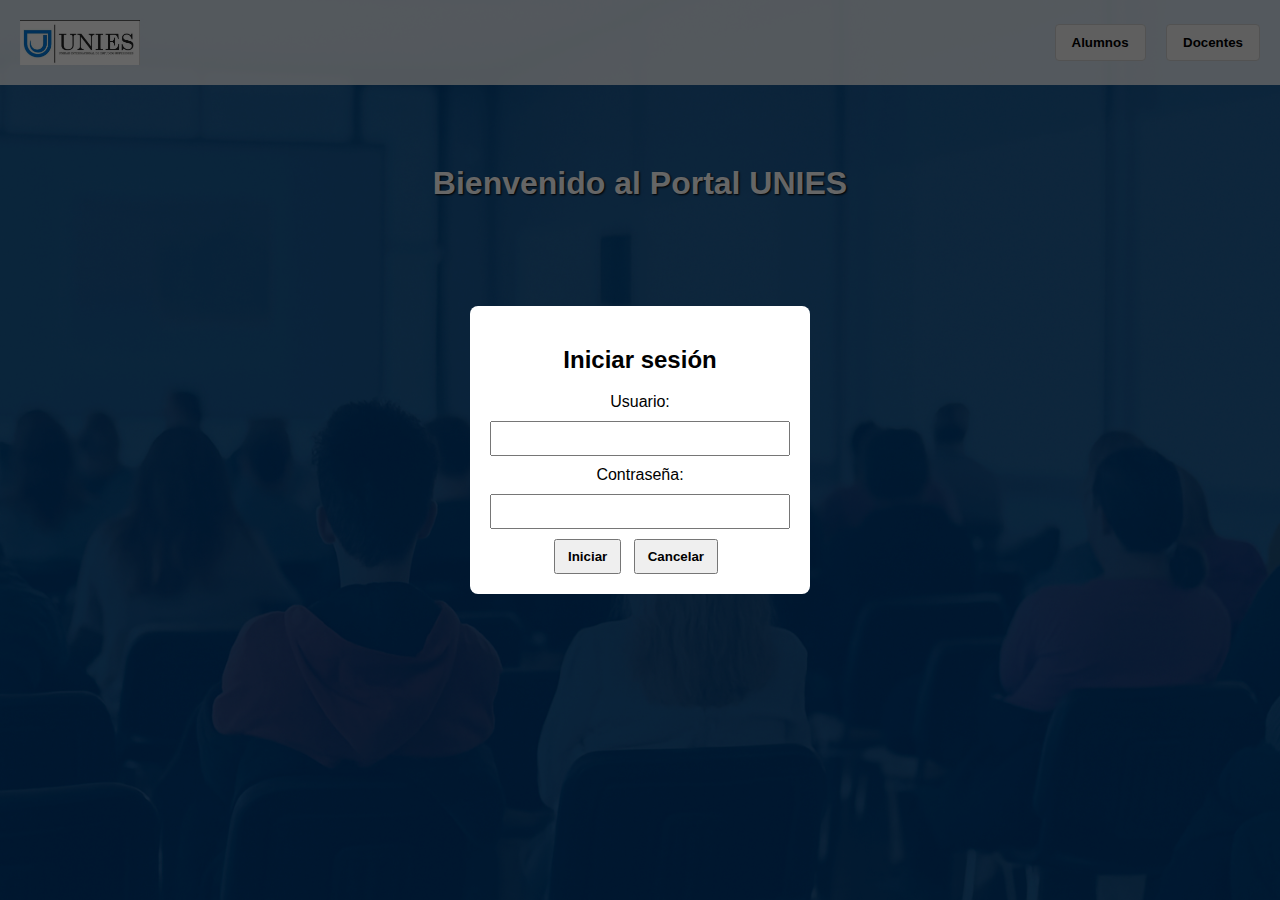
<file: index.html>
<!DOCTYPE html>
<html lang="es">
<head>
  <meta charset="UTF-8">
  <title>Portal UNIES</title>
  <link rel="stylesheet" href="css/style.css">
</head>
<body class="portal-body">
  <header class="portal-header">
    <img src="images/unies_logo.png" alt="UNIES Logo" class="portal-logo">
    <div class="portal-nav">
      <button class="nav-button" id="alumnos-btn">Alumnos</button>
      <button class="nav-button" id="docentes-btn">Docentes</button>
    </div>
  </header>

  <main class="portal-main">
    <h1 class="portal-title">Bienvenido al Portal UNIES</h1>
    <div class="login-modal" id="loginModal">
      <div class="login-box">
        <h2>Iniciar sesión</h2>
        <label for="username">Usuario:</label>
        <input type="text" id="username">
        <label for="password">Contraseña:</label>
        <input type="password" id="password">
        <div class="login-actions">
          <button onclick="login()">Iniciar</button>
          <button onclick="hideModal()">Cancelar</button>
        </div>
      </div>
    </div>
  </main>

  <script src="js/main.js"></script>
</body>
</html>
</file>
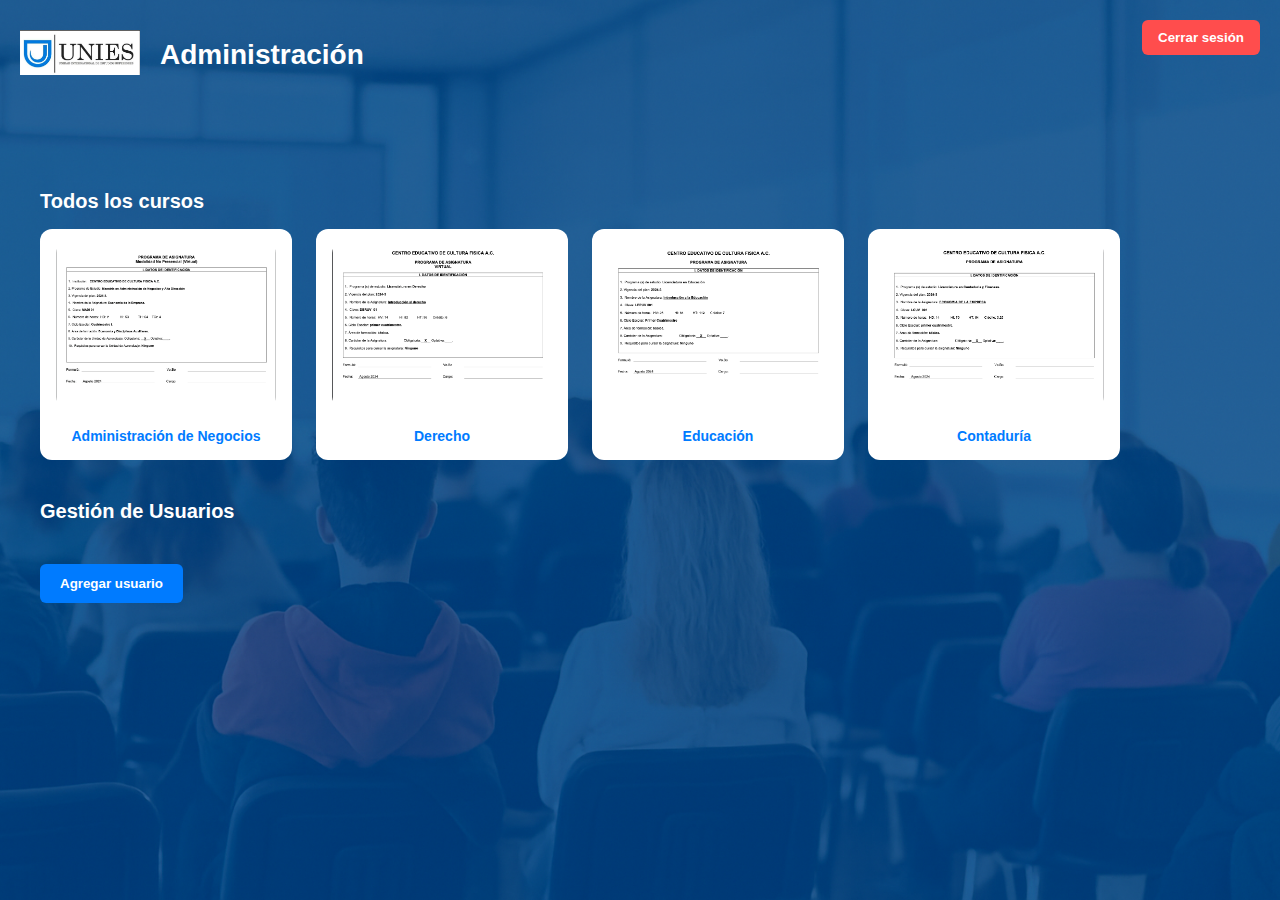
<file: admin.html>
<!DOCTYPE html>
<html lang="es">
<head>
  <meta charset="UTF-8">
  <title>Super Admin - UNIES</title>
  <link rel="stylesheet" href="css/style.css">
</head>
<body class="oferta-body">
  <header class="oferta-header">
    <a href="index.html">
      <img src="images/unies_logo.png" alt="UNIES Logo" class="oferta-logo">
    </a>
    <h1 class="oferta-title">Administración</h1>
    <button onclick="cerrarSesion()" class="logout-button">Cerrar sesión</button>
  </header>

  <main class="oferta-main">
    <h2 class="white-title">Todos los cursos</h2>
    <div class="pdf-grid">
      <div class="pdf-card">
        <img src="images/administracion_preview.png" class="preview-img">
        <a href="pdf/Administracion.pdf" target="_blank">Administración de Negocios</a>
      </div>
      <div class="pdf-card">
        <img src="images/derecho_preview.png" class="preview-img">
        <a href="pdf/Derecho.pdf" target="_blank">Derecho</a>
      </div>
      <div class="pdf-card">
        <img src="images/educacion_preview.png" class="preview-img">
        <a href="pdf/Educacion.pdf" target="_blank">Educación</a>
      </div>
      <div class="pdf-card">
        <img src="images/contaduria_preview.png" class="preview-img">
        <a href="pdf/Contaduria.pdf" target="_blank">Contaduría</a>
      </div>
    </div>

    <h2 class="white-title">Gestión de Usuarios</h2>
    <button class="add-user-button" onclick="mostrarAgregarUsuario()">Agregar usuario</button>

    <div class="add-user-modal hidden" id="addUserModal">
      <div class="login-box">
        <h3>Nuevo Usuario</h3>
        <input type="text" id="fullNameInput" placeholder="Nombre completo">
        <select id="courseSelect">
          <option value="Administración de Negocios">Administración de Negocios</option>
          <option value="Derecho">Derecho</option>
          <option value="Educación">Educación</option>
          <option value="Contaduría">Contaduría</option>
        </select>
        <div class="login-actions">
          <button onclick="crearUsuario()">Crear</button>
          <button onclick="ocultarAgregarUsuario()">Cancelar</button>
        </div>
      </div>
    </div>

    <div class="pdf-grid" id="userList"></div>
  </main>

  <script>
    function cerrarSesion() {
      window.location.href = "index.html";
    }

    function mostrarAgregarUsuario() {
      document.getElementById("addUserModal").classList.remove("hidden");
    }

    function ocultarAgregarUsuario() {
      document.getElementById("addUserModal").classList.add("hidden");
    }

    function crearUsuario() {
      const name = document.getElementById("fullNameInput").value.trim();
      const course = document.getElementById("courseSelect").value;
      if (!name) return alert("Nombre requerido");

      const username = name.toLowerCase().split(" ").slice(0, 2).join(".").normalize("NFD").replace(/[\u0300-\u036f]/g, "");

      const userCard = document.createElement("div");
      userCard.className = "pdf-card";
      userCard.innerHTML = `
        <strong>Nombre:</strong> ${name}<br>
        <strong>Usuario:</strong> ${username}<br>
        <strong>Curso:</strong> ${course}<br>
        <strong>Contraseña:</strong> password
      `;
      document.getElementById("userList").appendChild(userCard);
      ocultarAgregarUsuario();
    }
  </script>
</body>
</html>
</file>
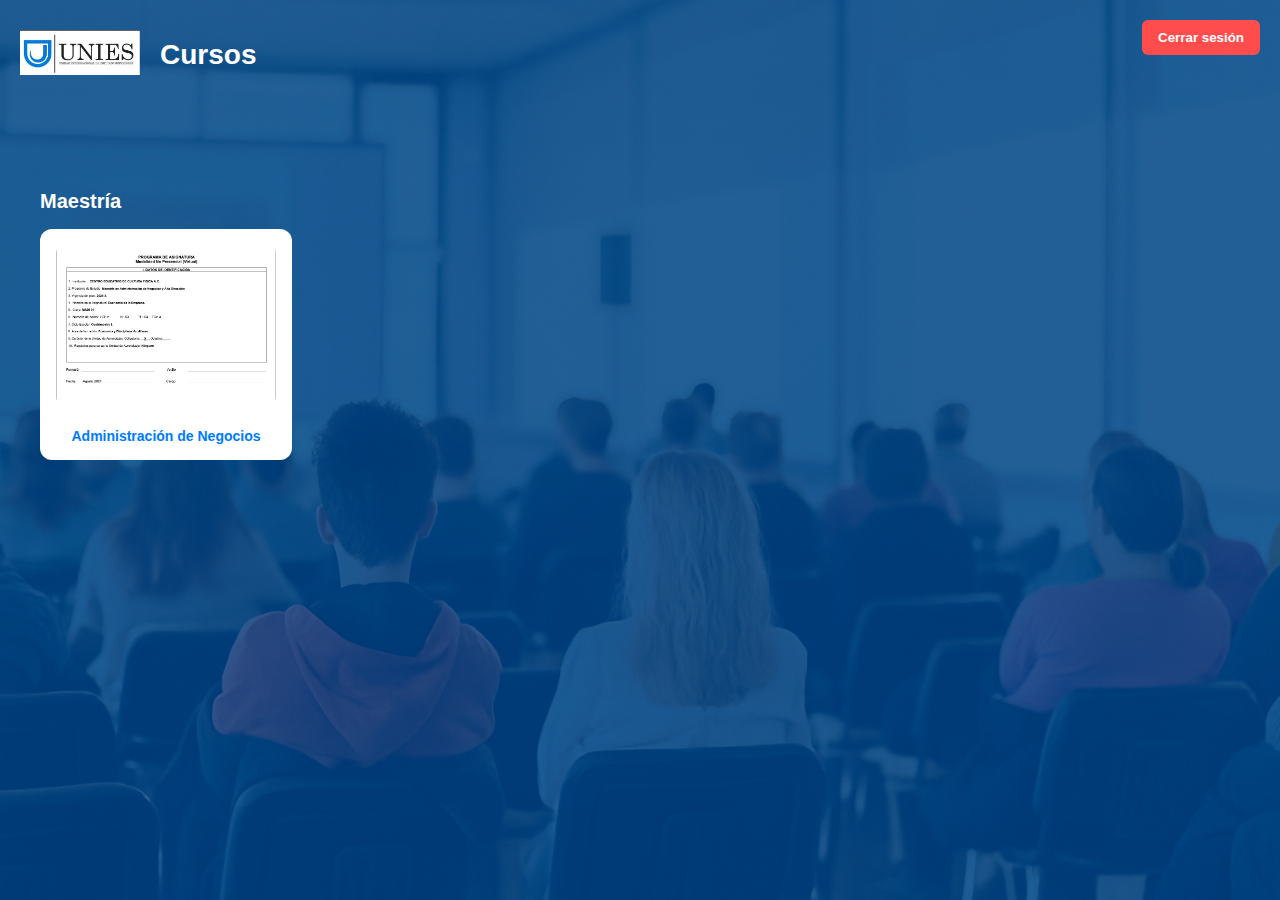
<file: alumno.html>
<!DOCTYPE html>
<html lang="es">
<head>
  <meta charset="UTF-8">
  <title>Alumno - Cursos</title>
  <link rel="stylesheet" href="css/style.css">
</head>
<body class="oferta-body">
  <header class="oferta-header">
    <a href="index.html">
      <img src="images/unies_logo.png" alt="UNIES Logo" class="oferta-logo">
    </a>
    <h1 class="oferta-title">Cursos</h1>
    <button onclick="cerrarSesion()" class="logout-button">Cerrar sesión</button>
  </header>

  <main class="oferta-main">
    <h2 class="white-title">Maestría</h2>
    <div class="pdf-grid">
      <div class="pdf-card">
        <img src="images/administracion_preview.png" alt="Administración Preview" class="preview-img">
        <a href="pdf/Administracion.pdf" target="_blank">Administración de Negocios</a>
      </div>
    </div>
  </main>

  <script>
    function cerrarSesion() {
      window.location.href = 'index.html';
    }
  </script>
</body>
</html>
</file>
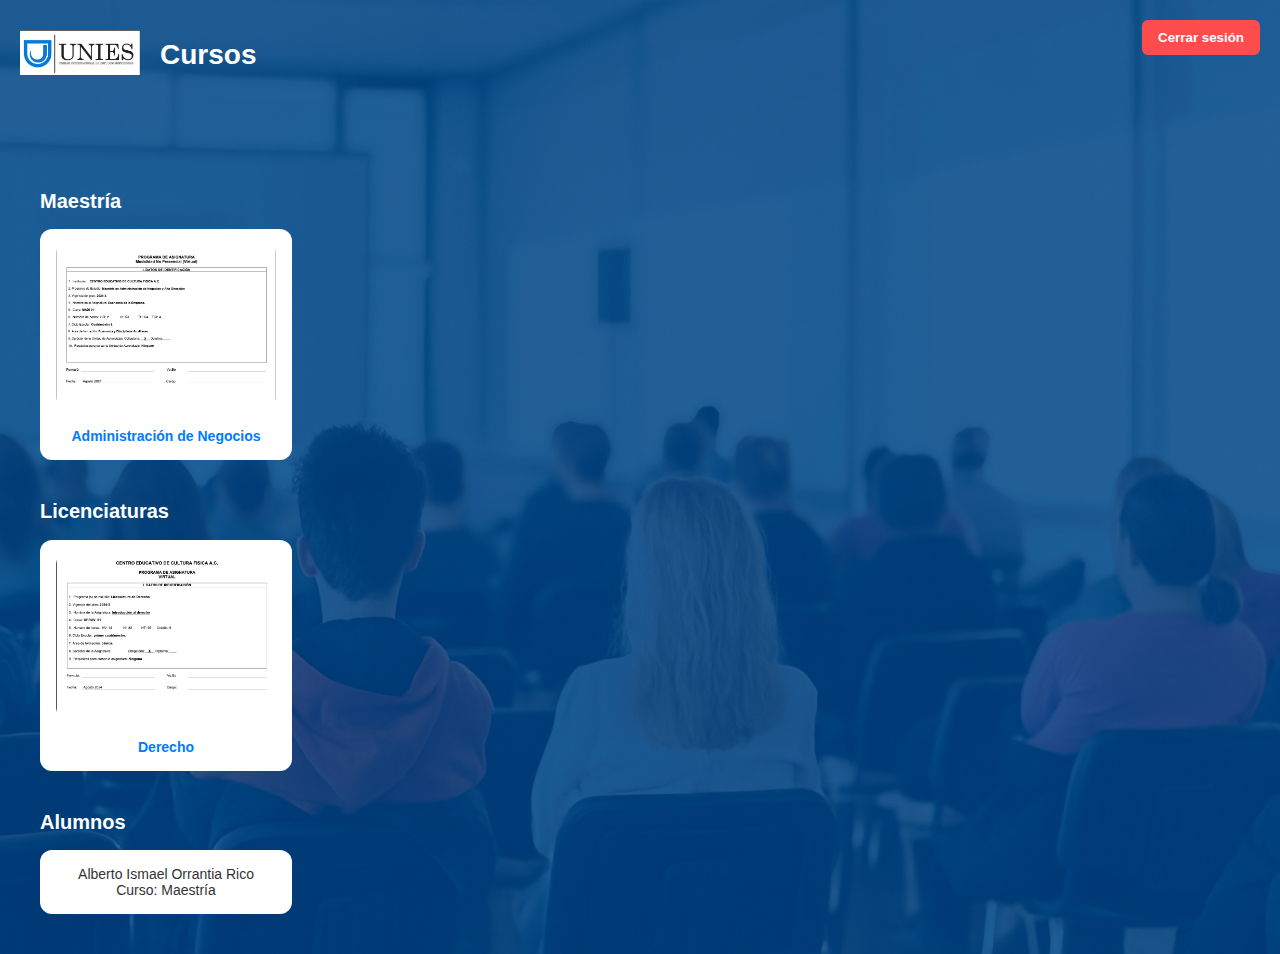
<file: docente.html>
<!DOCTYPE html>
<html lang="es">
<head>
  <meta charset="UTF-8">
  <title>Docente - Cursos</title>
  <link rel="stylesheet" href="css/style.css">
</head>
<body class="oferta-body">
  <header class="oferta-header">
    <a href="index.html">
      <img src="images/unies_logo.png" alt="UNIES Logo" class="oferta-logo">
    </a>
    <h1 class="oferta-title">Cursos</h1>
    <button onclick="cerrarSesion()" class="logout-button">Cerrar sesión</button>
  </header>

  <main class="oferta-main">
    <h2 class="white-title">Maestría</h2>
    <div class="pdf-grid">
      <div class="pdf-card">
        <img src="images/administracion_preview.png" alt="Administración Preview" class="preview-img">
        <a href="pdf/Administracion.pdf" target="_blank">Administración de Negocios</a>
      </div>
    </div>

    <h2 class="white-title">Licenciaturas</h2>
    <div class="pdf-grid">
      <div class="pdf-card">
        <img src="images/derecho_preview.png" alt="Derecho Preview" class="preview-img">
        <a href="pdf/Derecho.pdf" target="_blank">Derecho</a>
      </div>
    </div>

    <h2 class="white-title">Alumnos</h2>
    <div class="pdf-grid">
      <div class="pdf-card">
        Alberto Ismael Orrantia Rico<br>
        Curso: Maestría
      </div>
    </div>
  </main>

  <script>
    function cerrarSesion() {
      window.location.href = 'index.html';
    }
  </script>
</body>
</html>
</file>
<file: css/style.css>
body.portal-body {
  margin: 0;
  font-family: 'Segoe UI', sans-serif;
  background: url('../images/background.png') center/cover no-repeat;
  color: #000;
  height: 100vh;
}

.portal-header {
  display: flex;
  justify-content: space-between;
  padding: 20px;
  align-items: center;
  background: rgba(255, 255, 255, 0.8);
}

.portal-logo {
  width: 120px;
}

.portal-nav .nav-button {
  margin-left: 16px;
  padding: 10px 16px;
  font-weight: bold;
  cursor: pointer;
  border: 1px solid #ccc;
  border-radius: 4px;
  background: #eee;
}

.portal-nav .nav-button.active {
  background-color: #007bff;
  color: #fff;
}

.portal-main {
  text-align: center;
  margin-top: 80px;
}

.portal-title {
  font-size: 32px;
  font-weight: bold;
  color: #fff;
  text-shadow: 1px 1px 2px #000;
}

.login-modal {
  display: flex;
  position: fixed;
  inset: 0;
  background: rgba(0, 0, 0, 0.6);
  justify-content: center;
  align-items: center;
  z-index: 999;
}

.login-box {
  background: white;
  padding: 20px;
  border-radius: 8px;
  min-width: 300px;
  max-width: 400px;
}

.login-box input {
  display: block;
  margin: 10px 0;
  padding: 8px;
  width: 100%;
  box-sizing: border-box;
}

.login-actions button {
  margin-right: 8px;
  padding: 8px 12px;
  font-weight: bold;
}

.oferta-body {
  margin: 0;
  font-family: 'Segoe UI', sans-serif;
  background: url('../images/background.png') center/cover no-repeat;
  color: white;
  min-height: 100vh;
}

.oferta-header {
  display: flex;
  align-items: center;
  padding: 20px;
}

.oferta-logo {
  width: 120px;
  margin-right: 20px;
}

.oferta-title {
  font-size: 28px;
  font-weight: bold;
}

.oferta-main {
  padding: 40px;
}

.white-title {
  color: white;
  font-size: 20px;
  margin-top: 40px;
}

.pdf-grid {
  display: flex;
  gap: 24px;
  flex-wrap: wrap;
  margin-top: 16px;
}

.pdf-card {
  background-color: white;
  color: #333;
  padding: 16px;
  border-radius: 12px;
  text-align: center;
  width: 220px;
  font-size: 14px;
  font-weight: normal;
}

.pdf-card a {
  display: block;
  margin-top: 8px;
  font-weight: bold;
  color: #007bff;
  text-decoration: none;
}

.pdf-card a:hover {
  text-decoration: underline;
}

.preview-img {
  width: 100%;
  height: 160px;
  object-fit: cover;
  border-radius: 8px;
  margin-bottom: 12px;
}

.logout-button {
  position: absolute;
  top: 20px;
  right: 20px;
  padding: 10px 16px;
  font-weight: bold;
  background-color: #ff4d4d;
  border: none;
  border-radius: 6px;
  color: white;
  cursor: pointer;
}

.logout-button:hover {
  background-color: #e60000;
}

.add-user-button {
  margin-top: 24px;
  padding: 12px 20px;
  background-color: #007bff;
  color: white;
  font-weight: bold;
  border: none;
  border-radius: 6px;
  cursor: pointer;
}

.add-user-modal {
  display: flex;
  position: fixed;
  inset: 0;
  background: rgba(0, 0, 0, 0.6);
  justify-content: center;
  align-items: center;
  z-index: 999;
}

.add-user-modal.hidden {
  display: none;
}
</file>
